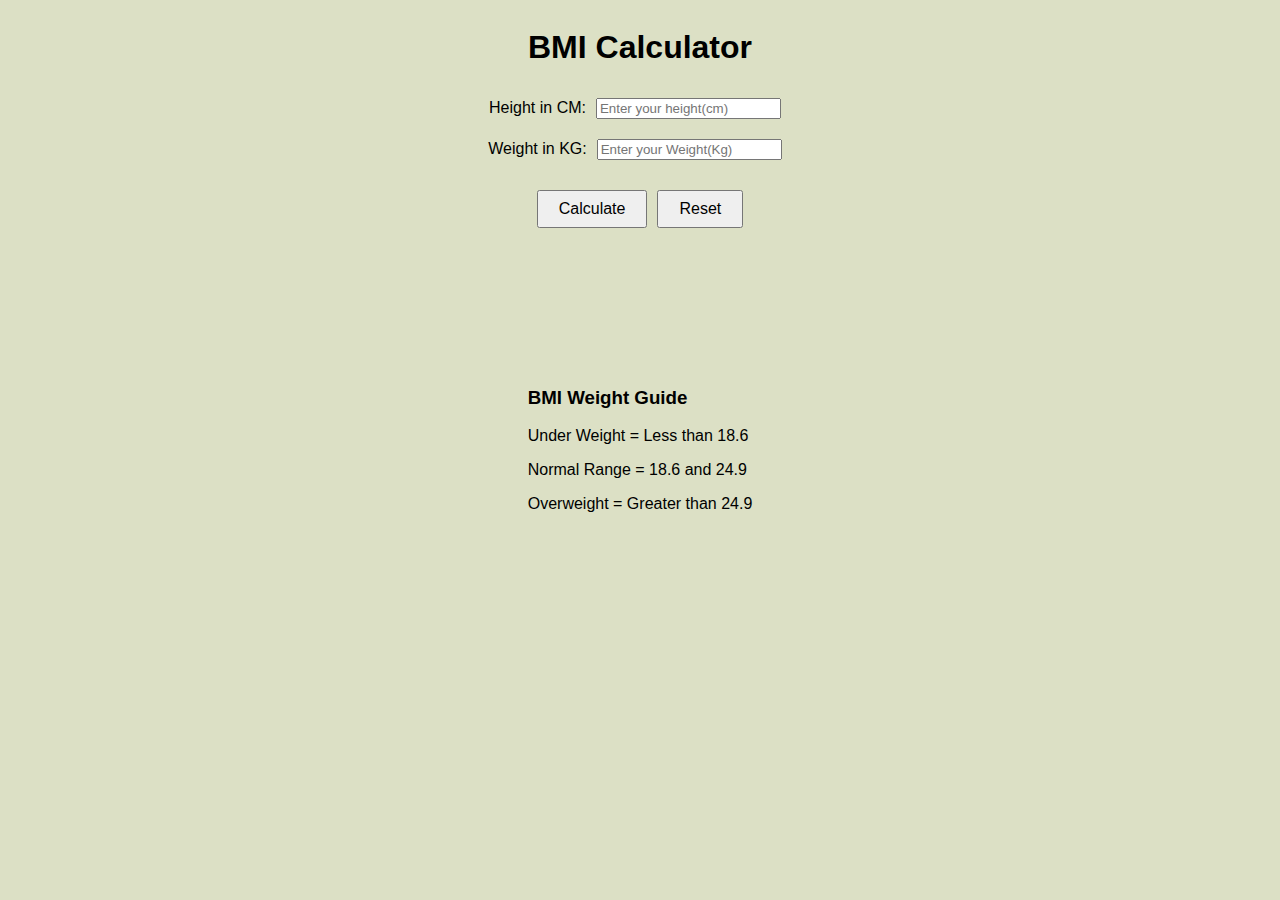
<file: BMI Calculator/index.html>
<!DOCTYPE html>
<html lang="en">
<head>
    <meta charset="UTF-8">
    <meta name="viewport" content="width=device-width, initial-scale=1.0">
    <title>BMI Calculator</title>
    <link rel="stylesheet" href="style.css">
</head>
<body>
    <form class="container">
        <div class="heading">
            <h1>BMI Calculator</h1>
        </div>
        <div class="main">
            <div class="height panel">
                <label for="height" class="text">Height in CM: </label>
                <input id="height" type="number" step="any" placeholder="Enter your height(cm)">
            </div>
            <div class="weight panel">
                <label for="weight" class="text">Weight in KG: </label>
                <input id="weight" type="number" step="any" placeholder="Enter your Weight(Kg)">
            </div>
            <div class="btn">
                <button type="button" class="calc-btn">Calculate</button>
                <button type="button" class="reset-btn">Reset</button>
            </div>
            <div class="res"></div>
        </div>
        <div class="instr">
            <h3 class="guide-text">BMI Weight Guide</h3>
            <p class="text">Under Weight = Less than 18.6</p>
            <p class="text">Normal Range = 18.6 and 24.9</p>
            <p class="text">Overweight = Greater than 24.9</p>
        </div>
    </form>
</body>
<script src="script.js"></script>
</html>
</file>
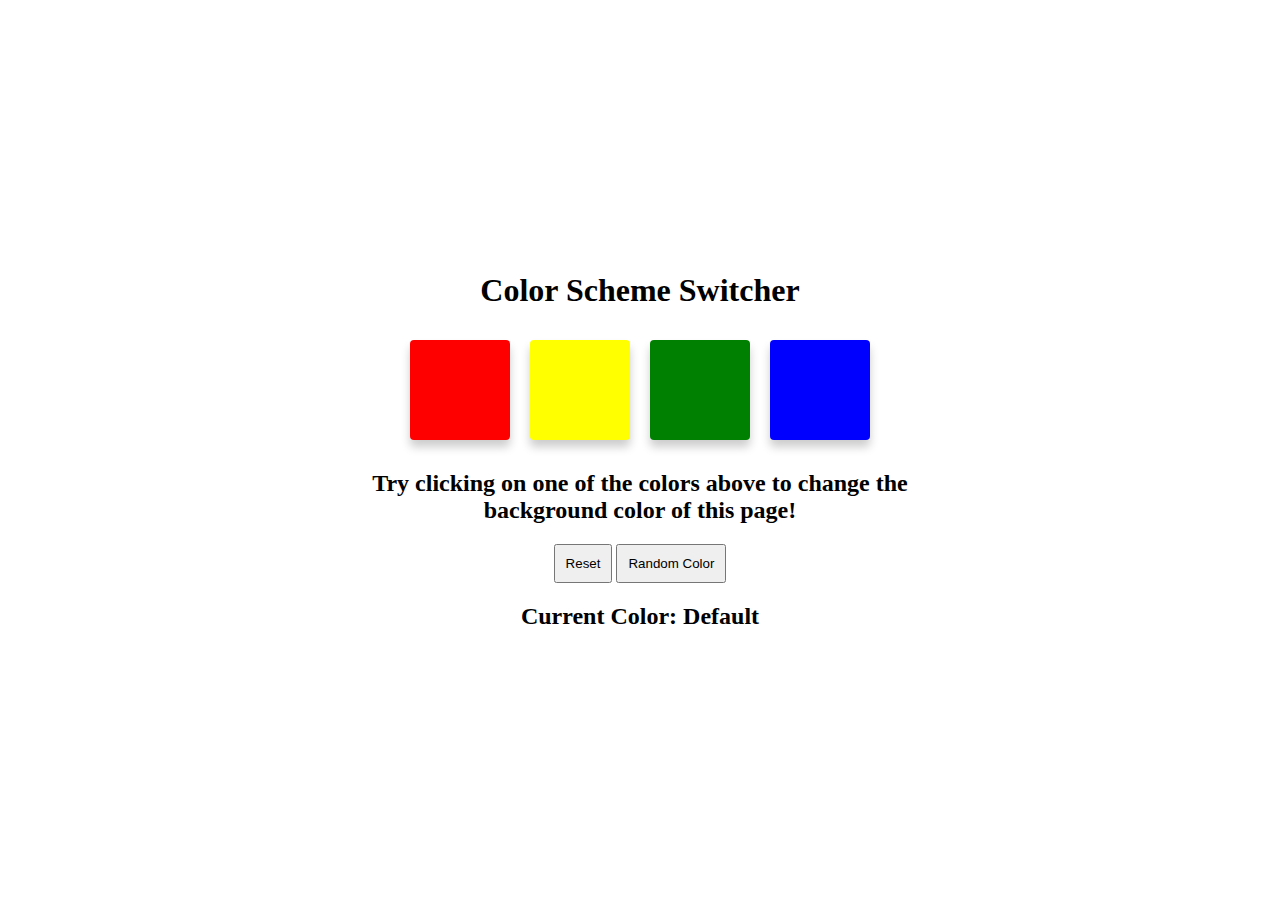
<file: Color Switcher/index.html>
<!DOCTYPE html>
<html lang="en">
<head>
    <meta charset="UTF-8">
    <meta name="viewport" content="width=device-width, initial-scale=1.0">
    <title>Color Switcher</title>
    <link rel="stylesheet" href="style.css">
</head>
<body>
    <div class="main">
        <h1 class="text">Color Scheme Switcher</h1>
        <div class="button-box">
            <span class="button" id="red"></span>
            <span class="button" id="yellow"></span>
            <span class="button" id="green"></span>
            <span class="button" id="blue"></span>
        </div>
        <h2 class="text">Try clicking on one of the colors above to change the <br>background color of this page!</h2>
        <div class="extra-buttons">
            <button class="text reset">Reset</button>
            <button class="Random-color reset">Random Color</button>
        </div>
        <h2 class="text">Current Color: <span  id="color-name">Default</span></h2>
    </div>
</body>
<script src="script.js"></script>
</html>
</file>
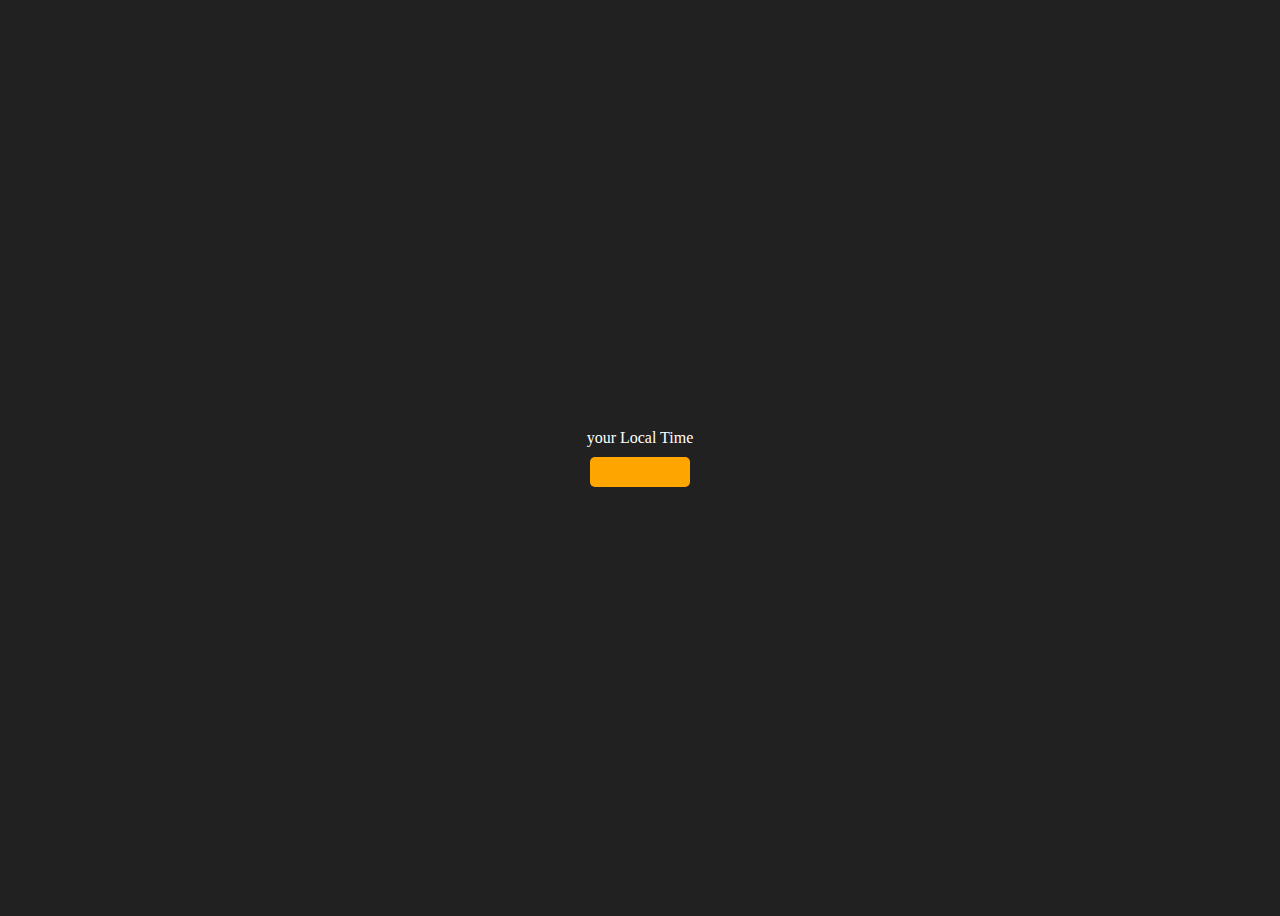
<file: Digital clock/index.html>
<!DOCTYPE html>
<html lang="en">
<head>
    <meta charset="UTF-8">
    <meta name="viewport" content="width=device-width, initial-scale=1.0">
    <title>Digital Clock</title>
    <style>
        body{
            background-color: #212121;
            color:white;
        }
        .centre{
            height: 100vh;
            display: flex;
            flex-direction: column;
            justify-content: center;
            align-items: center;
        }
        #clock{
            height: 30px;
            width: 100px;
            background-color: orange;
            border-radius: 5px;
            margin-top: 10px;
            display: flex;
            justify-content: center;
            align-items: center;
        }
    </style>
</head>
<body>
    <div class="centre">
        <div class="text">your Local Time</div>
        <div id="clock"></div>
    </div>
</body>
<script src="script.js"></script>
</html>
</file>
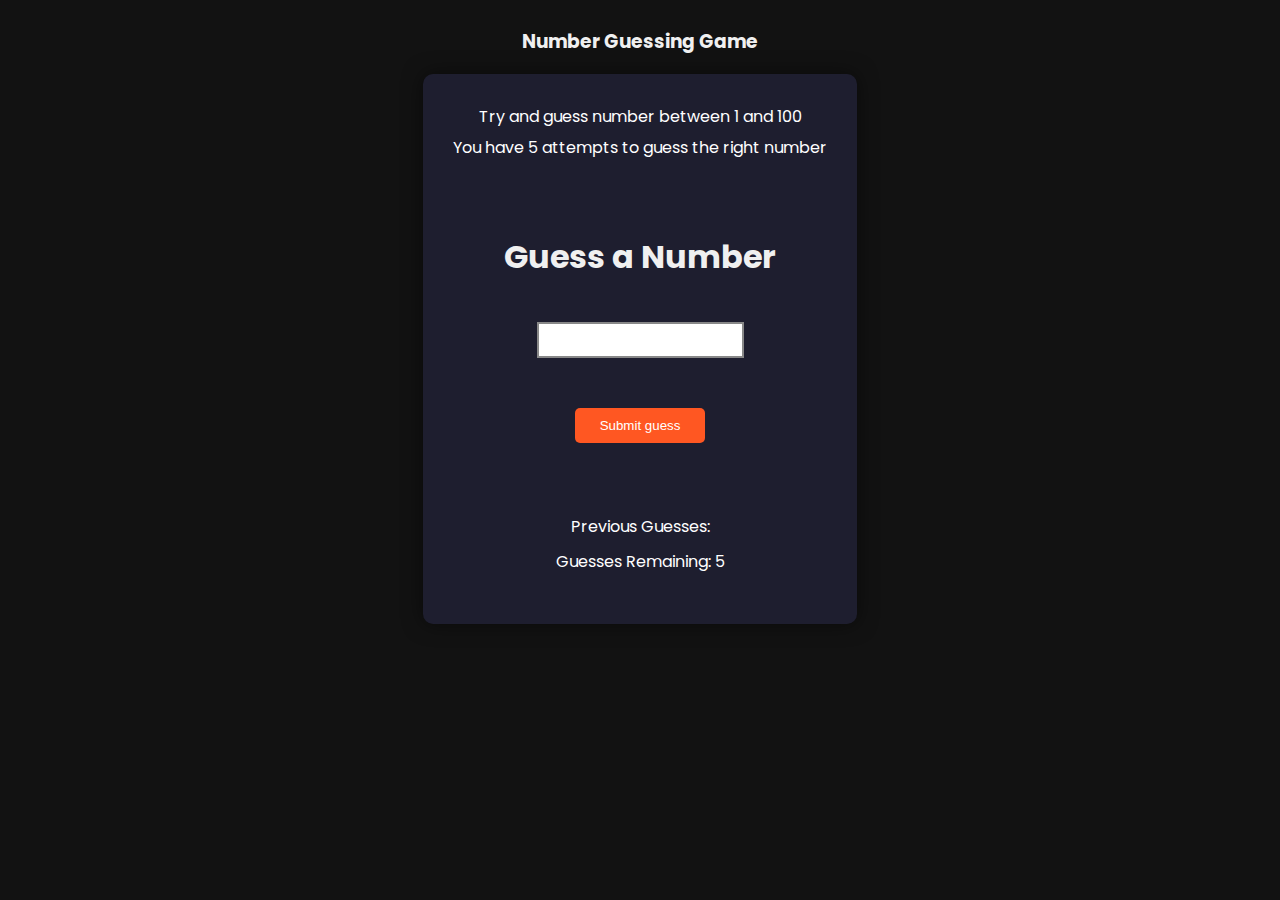
<file: Number Guessing Game/index.html>
<!DOCTYPE html>
<html lang="en">
<head>
    <meta charset="UTF-8">
    <meta name="viewport" content="width=device-width, initial-scale=1.0">
    <title>Guess The Number</title>
    <link rel="stylesheet" href="style.css">
    <link href="https://fonts.googleapis.com/css2?family=Poppins&display=swap" rel="stylesheet">

</head>
<body>
    
    <div class="container">
        <h3>Number Guessing Game</h3>
        <div class="content">
            <div class="instr-one">
                <p>Try and guess number between 1 and 100</p>
                <p>You have 5 attempts to guess the right number</p>
            </div>
            <form class="form">
                <h1>Guess a Number</h1>
                <input class="guessfield" id="guessfield" type="text"placeholder=""></input>
                <button type="button">Submit guess</button>
            </form>
            <div class="resultParas">
                <p >Previous Guesses: <span class="guesses"></span></p>
                <p >Guesses Remaining: <span class="lastResult">5</span></p>
                <p class="lowOrHi"></p>
                <div id="newGameContainer"></div>
            </div>
            
        </div>
    </div>

</body>
<script src="script.js"></script>
</html>
</file>
<file: BMI Calculator/style.css>
body{
    font-family: Arial, Helvetica, sans-serif;
    background-color: #dce0c5;
}
.container{
    display: flex;
    flex-direction: column;
    justify-content: center;
    align-items: center;
}
.panel{

    display: flex;
    justify-content: center;
    align-items: center;
}
input{
    margin: 10px;
}
.btn{
    display: flex;
    justify-content: center;
    align-items: center;
    margin-top: 20px;
}
.reset-btn{
    margin-left: 10px;
}
button{
    padding-top: 8px;
    padding-bottom: 8px;
    padding-right: 20px;
    padding-left: 20px;
    font-size: medium;
    cursor: pointer;
}
.instr{
    margin-top: 10px;
}
.res{
    height: 100px;
    padding: 10px;
    margin-top: 10px;
}

.bmi-output p{
    margin: 0;
}
.bmi-output {
    display: flex;
    flex-direction: column;
    justify-content: center;
    align-items: center;
    gap: 6px;
    margin-top: 20px;
    font-family: Arial, sans-serif;
}
</file>
<file: Color Switcher/style.css>
body{
    padding: 0;
    margin: 0;
    display: flex;
    justify-content: center;
    align-items: center;
    height: 100vh;
    transition: background-color 0.7s ease;
}
.main{
    display: flex;
    justify-content: center;
    align-items: center;
    flex-direction: column;
}
.button-box{
    display: flex;
    align-items: center;
    justify-content: center;
}
.text{
    text-align: center;
}
.reset{
    padding: 10px;
}
.button{
    border-radius: 4%;
    height: 100px;
    width: 100px;
    display: block;
    margin: 10px;
    box-shadow: 0 7px 10px rgba(0, 0, 0, 0.2);;
}
.button:hover{
    transform: scale(1.1);
    cursor:pointer;
    transition: transform 0.2s;
}

#red{
    background-color: red;
}
#yellow{
    background-color: yellow;
}
#green{
    background-color: green;
}
#blue{
    background-color: blue;
}
</file>
<file: Number Guessing Game/style.css>
body{
    background-color: #121212;
    font-family: 'Poppins', sans-serif;
    color: white;
    display: flex;
    justify-content: center;
    align-items: center;
}
h3{
    text-align: center;
    color: #f0f0f0;
}
h1{
    color: #f0f0f0;
}
.instr-one{
    display: flex;
    flex-direction: column;
    gap:6px;
    justify-content:center;
    align-items:center;
}
.instr-one p{
    margin: 0;
}
.form{
    display: flex;
    flex-direction: column;
    justify-content: center;
    align-items: center;
}
button{
    width: 130px;
    margin-top: 50px;
    border: none;
    border-radius: 5px;
    background-color:#FF5722;
    color: #fff;
    padding: 10px;
    cursor: pointer;
}
.content{
    width: 100%;
    max-width: 500px;
    height: 550px; /* ✅ Fixed height to prevent content jump */
    background-color: #1E1E2F;
    display: flex;
    flex-direction: column;
    justify-content: space-between; /* ✅ evenly spreads the content */
    align-items: center;
    padding: 30px;
    gap: 15px;
    border-radius: 10px;
    box-shadow: 0 0 20px rgba(0,0,0,0.5);
    box-sizing: border-box;
    overflow: hidden;
}
input{
    border: 2px solid #888 ;
    height: 30px;
    margin-top: 20px;
    text-align: center;
    font-size: 15px;
}
input:focus {
    border-color: #4CAF50;
}
.guesses {
  color: white;
  font-size: 14px;
}
.resultParas{
    padding-top: 20px;
    display: flex;
    flex-direction: column;
    justify-content: center;
    align-items: center;
    gap:10px

}
.resultParas p{
    margin: 0;
}
.lowOrHi h3 {
    font-size: 18px;
    font-weight: bold;
    color: #FFD700; /* Gold for feedback */
}
#newGameContainer h2 {
    margin: 0;
    font-size: 22px;
    color: white;
    cursor: pointer;
    transition: color 0.3s;
}
#newGameContainer h2:hover {
    color: green;
}
</file>
